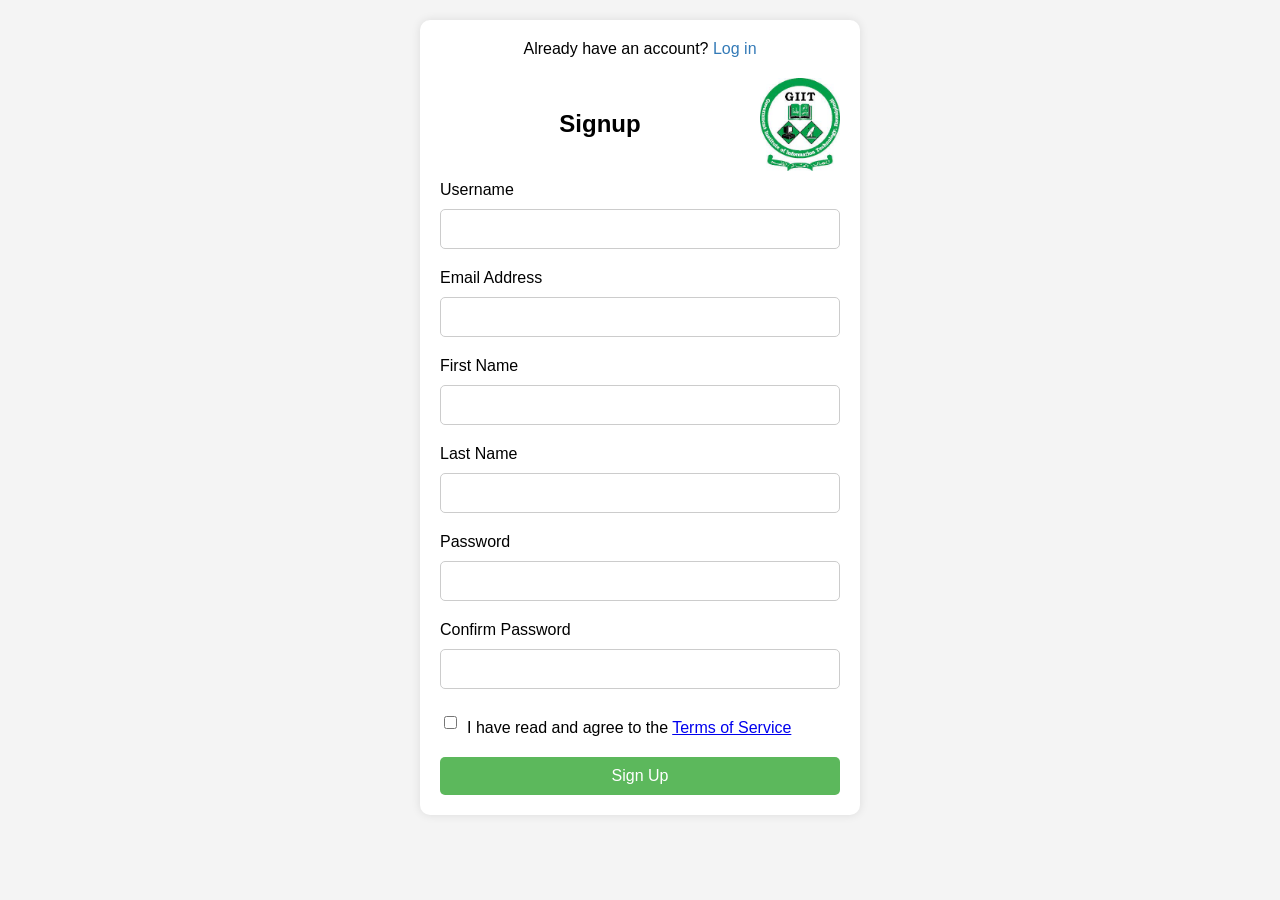
<file: index.html>
<!DOCTYPE html>
<html lang="en">
<head>
    <meta charset="UTF-8">
    <meta name="viewport" content="width=device-width, initial-scale=1.0">
    <title>Document</title>
    <link rel="stylesheet" href="style.css">
</head>
<body>
    <div class="container"> 
        <!-- Login link for existing users --> 
        <div class="login-link">Already have an account?  
            <a href="/login">Log in</a> 
         </div> 
    
         <div style="display: flex; align-items: center; justify-content: space-between; width: 100%;">
            <h2 style="flex-grow: 1; text-align: center;">Signup</h2>
            <img src="logo.jpg" alt="Logo" width="20%">
        </div>
        <form action="/submit_signup" method="POST"> 
            <label for="username">Username</label> 
            <input type="text" id="username" name="username" required> 
     
            <label for="email">Email Address</label> 
            <input type="email" id="email" name="email" required> 
     
            <label for="firstname">First Name</label> 
            <input type="text" id="firstname" name="firstname" required> 
     
            <label for="lastname">Last Name</label> 
            <input type="text" id="lastname" name="lastname" required> 
     
            <label for="password">Password</label> 
            <input type="password" id="password" name="password" required> 
     
            <label for="confirm_password">Confirm Password</label> 
            <input type="password" id="confirm_password" name="confirm_password" required> 
     
            <div class="checkbox-label"> 
                <input type="checkbox" id="terms" name="terms" required> 
                <label for="terms">I have read and agree to the <a href="/terms-of-service" 
    target="_blank">Terms of Service</a></label> 
            </div> 
     
            <button type="submit" id="signup">Sign Up</button> 
        </form> 
    </div> 

   
   
   <script> 
        // document.addEventListener("DOMContentLoaded", function () { 
        //     const form = document.querySelector("form"); 
        //     const username = document.getElementById("username"); 
        //     const email = document.getElementById("email"); 
        //     const firstName = document.getElementById("firstname"); 
        //     const lastName = document.getElementById("lastname"); 
        //     const password = document.getElementById("password"); 
        //     const confirmPassword = document.getElementById("confirm_password"); 
        //     const terms = document.getElementById("terms"); 
         
            form.addEventListener("submit", function (event) { 
                // Clear previous errors 
                clearErrors(); 
         
                let valid = true; 
         
                // Validate username (non-empty) 
                if (username.value.trim() === "") { 
                    showError(username, "Username is required."); 
                    valid = false; 
                } 
         
                // Validate email (basic format) 
                if (!validateEmail(email.value)) { 
                    showError(email, "Please enter a valid email address."); 
                    valid = false; 
                } 
         
                // Validate first name (non-empty) 
                if (firstName.value.trim() === "") { 
                    showError(firstName, "First name is required."); 
                    valid = false; 
                } 
         
                // Validate last name (non-empty) 
                if (lastName.value.trim() === "") { 
                    showError(lastName, "Last name is required."); 
                    valid = false; 
                } 
         
                // Validate password (non-empty and minimum length of 6) 
                if (password.value.length < 6) { 
                    showError(password, "Password must be at least 6 characters long."); 
                    valid = false; 
                } 
         
                // Validate confirm password (must match password) 
                if (confirmPassword.value !== password.value) { 
                    showError(confirmPassword, "Passwords do not match."); 
                    valid = false; 
                } 
         
                // Validate terms checkbox (must be checked) 
                if (!terms.checked) { 
                    showError(terms, "You must agree to the Terms of Service."); 
                    valid = false; 
                } 
         
                // Prevent form submission if validation fails 
                if (!valid) { 
                    event.preventDefault(); 
                } 
            }); 
         
            // Email validation function 
            function validateEmail(email) { 
                const re = /^[a-zA-Z0-9._%+-]+@[a-zA-Z0-9.-]+\.[a-zA-Z]{2,}$/; 
                return re.test(String(email).toLowerCase()); 
            } 
         
            // Show error message next to the invalid field 
            function showError(element, message) { 
                const error = document.createElement("div"); 
                error.className = "error"; 
                error.style.color = "red"; 
                error.style.fontSize = "12px"; 
                error.innerText = message; 
        element.parentElement.appendChild(error); 
        } 
        // Clear all error messages 
        function clearErrors() { 
        const errors = document.querySelectorAll(".error"); 
        errors.forEach(function (error) { 
        error.remove(); 
        }); 
        } 
        }); 
        </script>
</body>
</html>
</file>
<file: style.css>
body { 
    font-family: Arial, sans-serif; 
    background-color: #f4f4f4; 
    margin: 0; 
    padding: 20px; 
} 
.container { 
    max-width: 400px; 
    margin: 0 auto; 
    padding: 20px; 
    background-color: white; 
    border-radius: 10px; 
    box-shadow: 0 0 10px rgba(0, 0, 0, 0.1); 
} 
h2 { 
    text-align: center; 
} 
form { 
    display: flex; 
    flex-direction: column; 
} 
input[type="text"], input[type="email"], input[type="password"] { 
    padding: 10px; 
    margin: 10px 0; 
    border: 1px solid #ccc; 
    border-radius: 5px; 
    font-size: 16px; 
} 
label { 
    margin-top: 10px; 
} 
.checkbox-label { 
    display: flex; 
    align-items: center; 
    margin-top: 10px; 
} 
input[type="checkbox"] { 
    margin-right: 10px; 
} 
button { 
    padding: 10px; 
    margin-top: 20px; 
    background-color: #5cb85c; 
    color: white; 
    border: none; 
    border-radius: 5px; 
    font-size: 16px; 
    cursor: pointer; 
} 
button:hover { 
    background-color: #4cae4c; 
} 
.terms { 
    text-align: center; 
    margin-top: 10px; 
} 
.terms a { 
    color: #337ab7; 
    text-decoration: none; 
} 
.terms a:hover { 
    text-decoration: underline; 
} 
.login-link { 
    text-align: center; 
    margin-bottom: 20px; 
    /* display: flex; */
} 
.login-link a { 
    color: #337ab7; 
    text-decoration: none; 
    font-size: 16px; 
} 
.login-link a:hover { 
    text-decoration: underline; 
}
</file>
